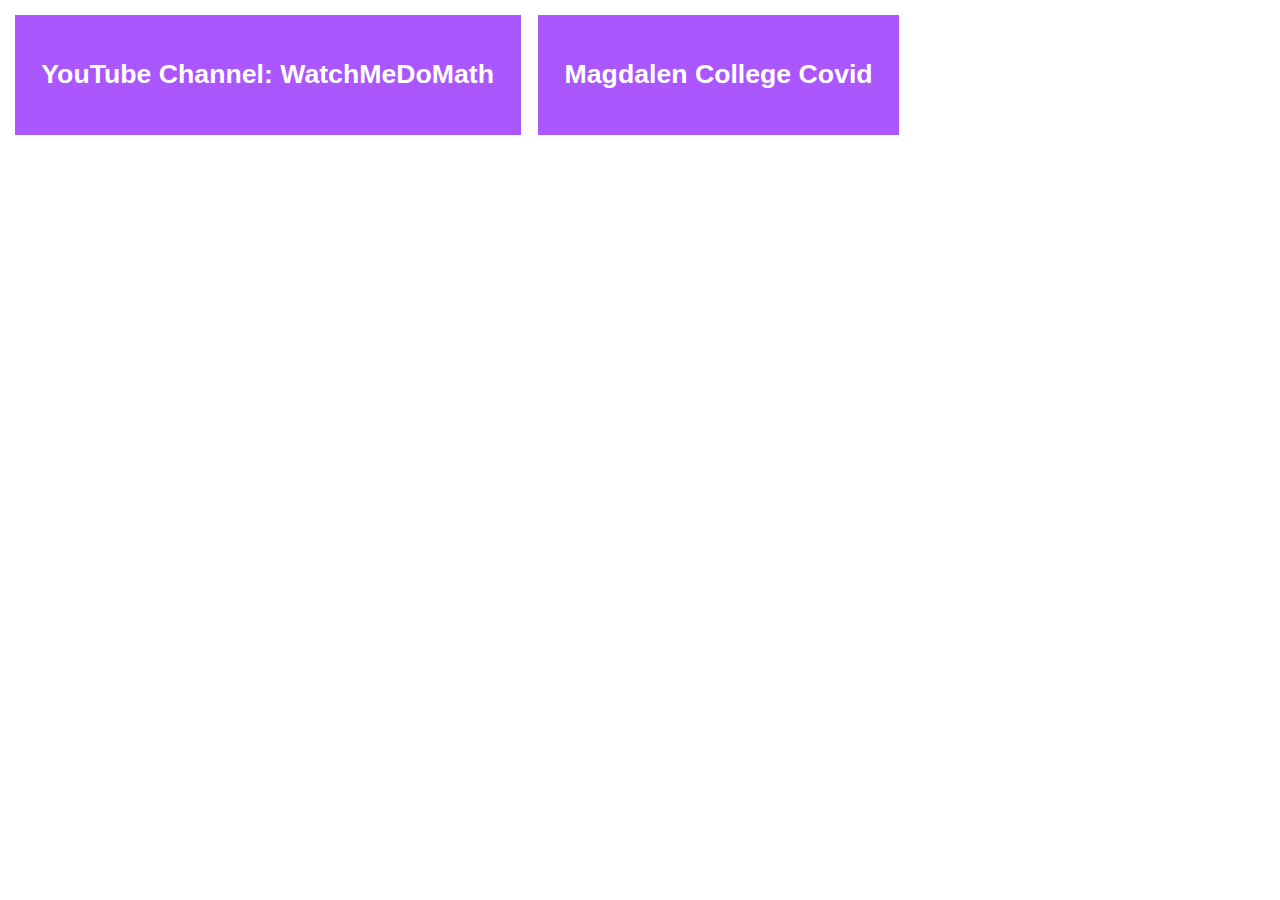
<file: index.html>
<!DOCTYPE html>
<html>
<head>
    <title>My Projects</title>
    <link rel="stylesheet" type="text/css" href="home.css">
</head>
<body>
    <button onclick="window.location.href='https://www.youtube.com/watchmedomath';"><h1>YouTube Channel: WatchMeDoMath</h1></button>
    <button onclick="window.location.href='magdaplague.html';"><h1>Magdalen College Covid</h1></button></a>
</hr>
</body>
</html>
</file>
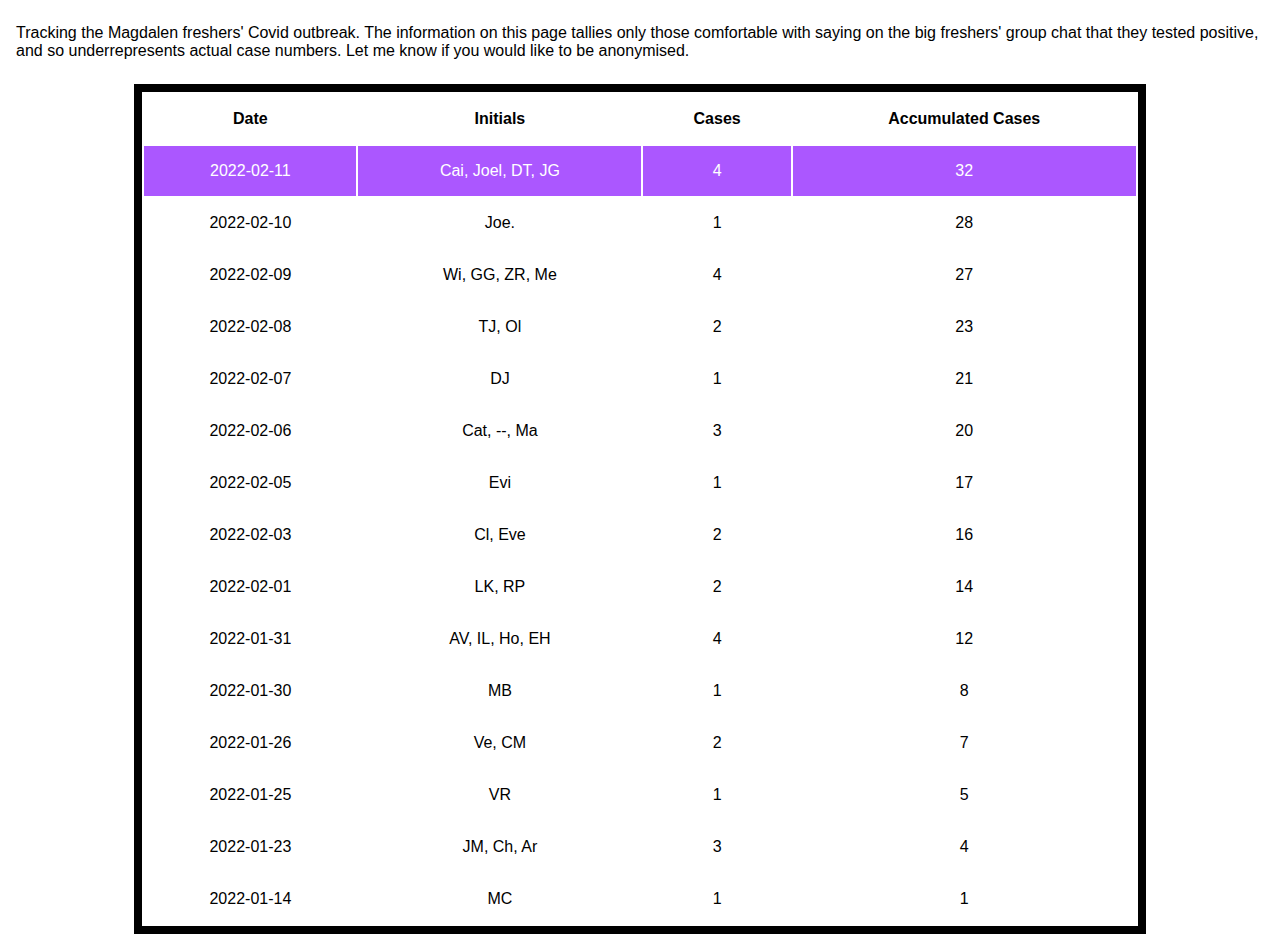
<file: magdaplague.html>
<!DOCTYPE html> <!-- before anyone points this out, I know inside the raw HTML is a shit way to store data, I'm not taking this project seriously -->
<html>
  <head>
    <title>Magdalen Covid</title>
    <link rel="stylesheet" type="text/css" href="home.css">
  </head>
  <body>
  <p>Tracking the Magdalen freshers' Covid outbreak. The information on this page tallies only those comfortable with saying on the big freshers' group chat that they tested positive, and so underrepresents actual case numbers.  Let me know if you would like to be anonymised.</p>
    <table>
<thead>
  <tr>
    <th>Date</th>
    <th>Initials</th>
    <th>Cases</th>
    <th>Accumulated Cases</th>
  </tr>
</thead>
<tbody>
  <tr>
    <td class="mostrecent">2022-02-11</td>
    <td class="mostrecent">Cai, Joel, DT, JG</td>
    <td class="mostrecent">4</td>
    <td class="mostrecent">32</td>
  </tr>
  <tr>
    <td>2022-02-10</td>
    <td>Joe.</td>
    <td>1</td>
    <td>28</td>
  </tr>
  <tr>
    <td>2022-02-09</td>
    <td>Wi, GG, ZR, Me</td>
    <td>4</td>
    <td>27</td>
  </tr>
  <tr>
    <td>2022-02-08</td>
    <td>TJ, Ol</td>
    <td>2</td>
    <td>23</td>
  </tr>
  <tr>
    <td>2022-02-07</td>
    <td>DJ</td>
    <td>1</td>
    <td>21</td>
  </tr>
  <tr>
    <td>2022-02-06</td>
    <td>Cat, --, Ma</td>
    <td>3</td>
    <td>20</td>
  </tr>
  <tr>
    <td>2022-02-05</td>
    <td>Evi</td>
    <td>1</td>
    <td>17</td>
  </tr>
  <tr>
    <td>2022-02-03</td>
    <td>Cl, Eve</td>
    <td>2</td>
    <td>16</td>
  </tr>
  <tr>
    <td>2022-02-01</td>
    <td>LK, RP</td>
    <td>2</td>
    <td>14</td>
  </tr>
  <tr>
    <td>2022-01-31</td>
    <td>AV, IL, Ho, EH</td>
    <td>4</td>
    <td>12</td>
  <tr>
    <td>2022-01-30</td>
    <td>MB</td>
    <td>1</td>
    <td>8</td>
  </tr>
  <tr>
    <td>2022-01-26</td>
    <td>Ve, CM</td>
    <td>2</td>
    <td>7</td>
  </tr>
  <tr>
    <td>2022-01-25</td>
    <td>VR</td>
    <td>1</td>
    <td>5</td>
  </tr>
  <tr>
    <td>2022-01-23</td>
    <td>JM, Ch, Ar</td>
    <td>3</td>
    <td>4</td>
  </tr>
  <tr>
    <td>2022-01-14</td>
    <td>MC</td>
    <td>1</td>
    <td>1</td>
  </tr>
</tbody>
</table>
  </body>
</html>
</file>
<file: home.css>
body {
    background-color: white;
}

table {
    width: 80%;
    align: center;
    margin: auto;
    border: 0.5em solid black;
}

.mostrecent {
    position: sticky;
    background-color: #ab57ff;
    color: white;
}

p, td, th {
    color: black;
    font-family: Arial;
}
    
h1, p {
    padding: 0.5em;
}

h1 {
    color: white;
}

td, th {
    text-align: center;
    padding: 1em;
}

button {
    padding: 1em;
    border-radius: 0px;
    border: 0px;
    margin: 0.5em;
    background-color: #ab57ff;
    color: white;
}
</file>
